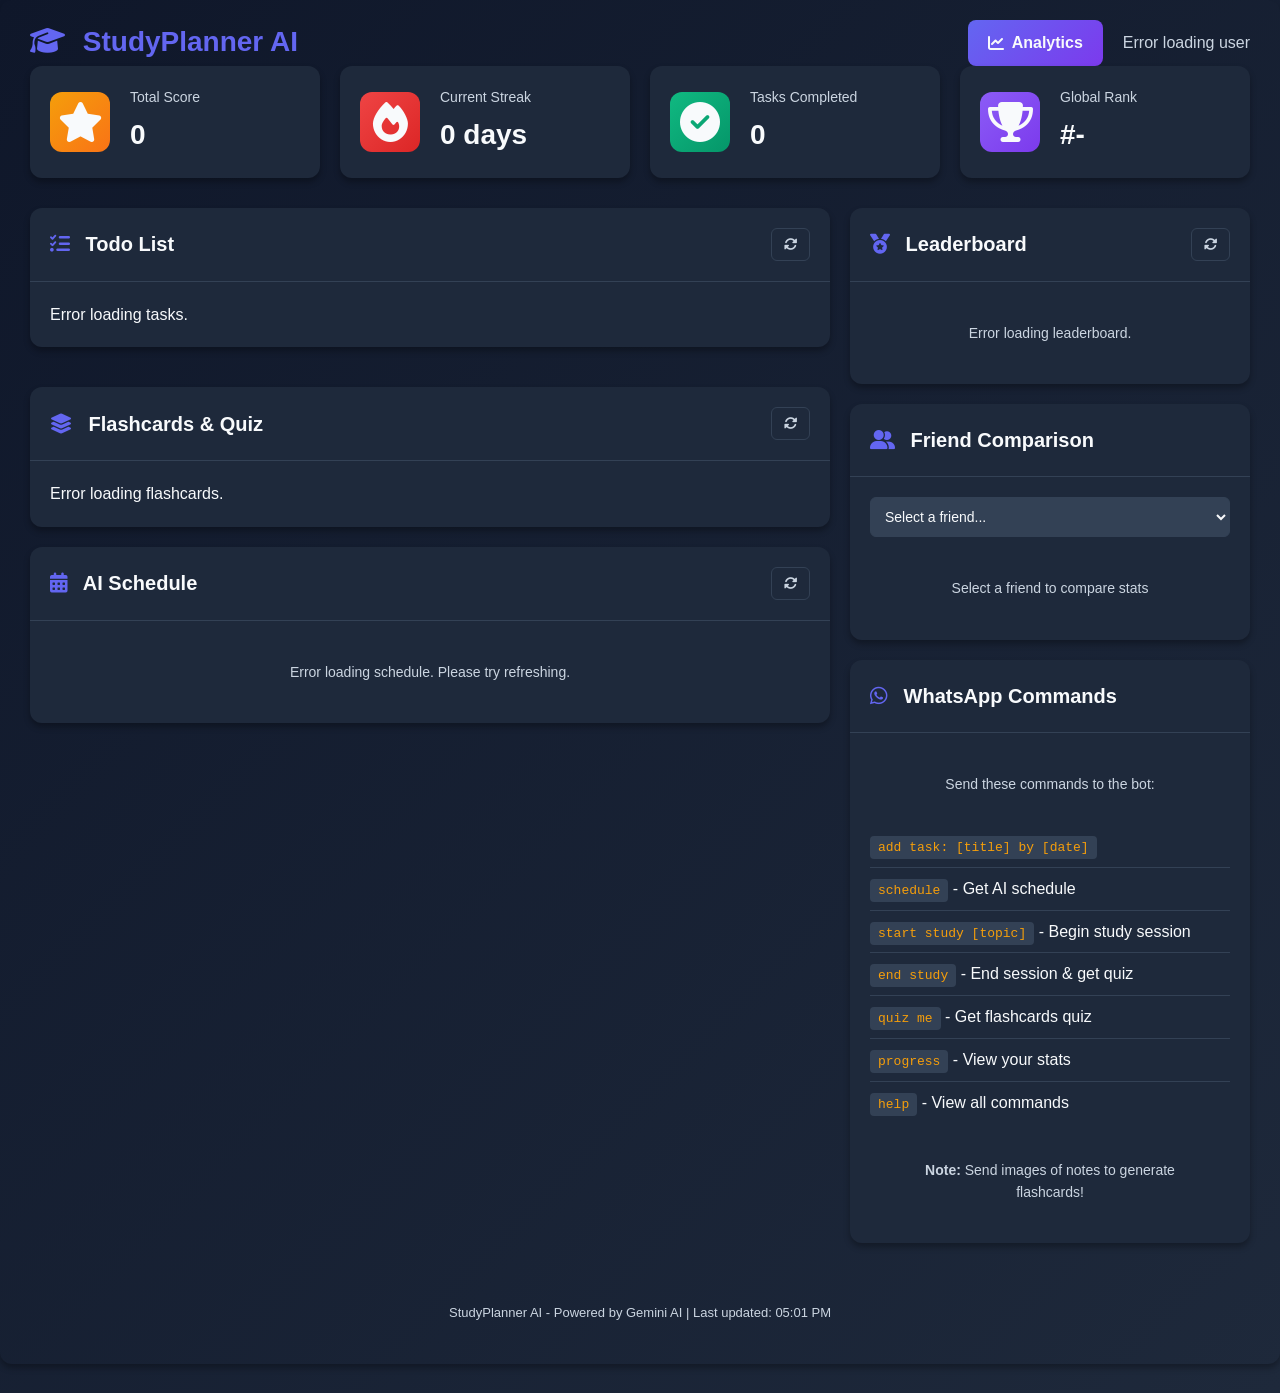
<file: frontend/index.html>
<!DOCTYPE html>
<html lang="en">

<head>
    <meta charset="UTF-8">
    <meta name="viewport" content="width=device-width, initial-scale=1.0">
    <title>StudyPlanner AI - Dashboard</title>
    <link rel="stylesheet" href="style.css">
    <link rel="stylesheet" href="https://cdnjs.cloudflare.com/ajax/libs/font-awesome/6.4.0/css/all.min.css">
</head>

<body>
    <div class="container">
        <!-- Header -->
        <header class="header">
            <div class="header-content">
                <h1><i class="fas fa-graduation-cap"></i> StudyPlanner AI</h1>
                <div class="header-actions">
                    <a href="analytics.html" class="analytics-btn">
                        <i class="fas fa-chart-line"></i> Analytics
                    </a>
                    <div class="user-info" id="userInfo">
                        <span id="userName">Loading...</span>
                    </div>
                </div>
            </div>
        </header>

        <!-- Main Content -->
        <main class="main-content">
            <!-- Stats Overview -->
            <section class="stats-grid">
                <div class="stat-card score">
                    <div class="stat-icon"><i class="fas fa-star"></i></div>
                    <div class="stat-content">
                        <h3>Total Score</h3>
                        <p class="stat-value" id="totalScore">0</p>
                    </div>
                </div>
                <div class="stat-card streak">
                    <div class="stat-icon"><i class="fas fa-fire"></i></div>
                    <div class="stat-content">
                        <h3>Current Streak</h3>
                        <p class="stat-value" id="currentStreak">0 days</p>
                    </div>
                </div>
                <div class="stat-card tasks">
                    <div class="stat-icon"><i class="fas fa-check-circle"></i></div>
                    <div class="stat-content">
                        <h3>Tasks Completed</h3>
                        <p class="stat-value" id="tasksCompleted">0</p>
                    </div>
                </div>
                <div class="stat-card rank">
                    <div class="stat-icon"><i class="fas fa-trophy"></i></div>
                    <div class="stat-content">
                        <h3>Global Rank</h3>
                        <p class="stat-value" id="globalRank">#-</p>
                    </div>
                </div>
            </section>

            <!-- Two Column Layout -->
            <div class="two-column">
                <!-- Left Column: Tasks & Schedule -->
                <div class="left-column">
                    <!-- Tasks Section -->
                    <section class="card tasks-section">
                        <div class="card-header">
                            <h2><i class="fas fa-tasks"></i> Todo List</h2>
                            <button class="btn-refresh" onclick="loadTasks()">
                                <i class="fas fa-sync-alt"></i>
                            </button>
                        </div>
                        <div class="card-body">
                            <div id="tasksList" class="tasks-list">
                                <p class="loading">Loading tasks...</p>
                            </div>
                        </div>
                    </section>

                    <!-- Flashcards Section -->
                    <section class="card flashcards-section">
                        <div class="card-header">
                            <h2><i class="fas fa-layer-group"></i> Flashcards & Quiz</h2>
                            <button class="btn-refresh" onclick="loadFlashcards()">
                                <i class="fas fa-sync-alt"></i>
                            </button>
                        </div>
                        <div class="card-body">
                            <div id="flashcardsContent" class="flashcards-content">
                                <p class="loading">Loading flashcards...</p>
                            </div>
                        </div>
                    </section>

                    <!-- Schedule Section -->
                    <section class="card schedule-section">
                        <div class="card-header">
                            <h2><i class="fas fa-calendar-alt"></i> AI Schedule</h2>
                            <button class="btn-refresh" onclick="loadSchedule()">
                                <i class="fas fa-sync-alt"></i>
                            </button>
                        </div>
                        <div class="card-body">
                            <div id="scheduleContent" class="schedule-content">
                                <p class="loading">Loading schedule...</p>
                            </div>
                        </div>
                    </section>
                </div>

                <!-- Right Column: Leaderboard & Friends -->
                <div class="right-column">
                    <!-- Leaderboard Section -->
                    <section class="card leaderboard-section">
                        <div class="card-header">
                            <h2><i class="fas fa-medal"></i> Leaderboard</h2>
                            <button class="btn-refresh" onclick="loadLeaderboard()">
                                <i class="fas fa-sync-alt"></i>
                            </button>
                        </div>
                        <div class="card-body">
                            <div id="leaderboardList" class="leaderboard-list">
                                <p class="loading">Loading leaderboard...</p>
                            </div>
                        </div>
                    </section>

                    <!-- Friend Comparison Section -->
                    <section class="card friends-section">
                        <div class="card-header">
                            <h2><i class="fas fa-user-friends"></i> Friend Comparison</h2>
                        </div>
                        <div class="card-body">
                            <div class="friend-selector">
                                <select id="friendSelect" onchange="compareFriend()">
                                    <option value="">Select a friend...</option>
                                </select>
                            </div>
                            <div id="friendComparison" class="friend-comparison">
                                <p class="info-text">Select a friend to compare stats</p>
                            </div>
                        </div>
                    </section>

                    <!-- WhatsApp Info -->
                    <section class="card whatsapp-info">
                        <div class="card-header">
                            <h2><i class="fab fa-whatsapp"></i> WhatsApp Commands</h2>
                        </div>
                        <div class="card-body">
                            <div class="whatsapp-commands">
                                <p class="info-text">Send these commands to the bot:</p>
                                <ul>
                                    <li><code>add task: [title] by [date]</code></li>
                                    <li><code>schedule</code> - Get AI schedule</li>
                                    <li><code>start study [topic]</code> - Begin study session</li>
                                    <li><code>end study</code> - End session & get quiz</li>
                                    <li><code>quiz me</code> - Get flashcards quiz</li>
                                    <li><code>progress</code> - View your stats</li>
                                    <li><code>help</code> - View all commands</li>
                                </ul>
                                <p class="info-text" style="margin-top: 15px;">
                                    <strong>Note:</strong> Send images of notes to generate flashcards!
                                </p>
                            </div>
                        </div>
                    </section>
                </div>
            </div>
        </main>

        <!-- Footer -->
        <footer class="footer">
            <p>StudyPlanner AI - Powered by Gemini AI | Last updated: <span id="lastUpdate">-</span></p>
        </footer>
    </div>

    <script src="app.js"></script>
</body>

</html>
</file>
<file: frontend/style.css>
/* Global Styles */

* {
    margin: 0;
    padding: 0;
    box-sizing: border-box;
}

:root {
    --primary: #6366f1;
    --primary-dark: #4f46e5;
    --secondary: #8b5cf6;
    --success: #10b981;
    --warning: #f59e0b;
    --danger: #ef4444;
    --info: #3b82f6;
    --bg-dark: #0f172a;
    --bg-card: #1e293b;
    --bg-hover: #334155;
    --text-primary: #f8fafc;
    --text-secondary: #cbd5e1;
    --text-muted: #94a3b8;
    --border: #334155;
}

body {
    font-family: 'Segoe UI', Tahoma, Geneva, Verdana, sans-serif;
    background: linear-gradient(135deg, #0f172a 0%, #1e293b 100%);
    color: var(--text-primary);
    min-height: 100vh;
    line-height: 1.6;
}

.container {
    .exam-highlights {
        display: flex;
        gap: 10px;
        align-items: center;
        margin-top: 10px;
    }
    .exam-priority {
        background: rgba(239, 68, 68, 0.15);
        color: var(--danger);
        padding: 3px 10px;
        border-radius: 999px;
        font-size: 12px;
        font-weight: 600;
        text-transform: uppercase;
    }
    .exam-countdown {
        background: var(--primary);
        color: white;
        padding: 4px 12px;
        border-radius: 999px;
        font-size: 12px;
        font-weight: 600;
    }
    border-radius: 12px;
    padding: 20px 30px;
    margin-bottom: 30px;
    box-shadow: 0 4px 6px rgba(0, 0, 0, 0.3);
}

.header-content {
    display: flex;
    justify-content: space-between;
    align-items: center;
}

.header h1 {
    font-size: 28px;
    color: var(--primary);
}

.header h1 i {
    margin-right: 10px;
}

.header-actions {
    display: flex;
    align-items: center;
    gap: 20px;
}

.analytics-btn {
    background: linear-gradient(135deg, var(--primary) 0%, #7c3aed 100%);
    color: var(--text-primary);
    padding: 10px 20px;
    border-radius: 8px;
    text-decoration: none;
    font-weight: 600;
    display: flex;
    align-items: center;
    gap: 8px;
    transition: transform 0.2s, box-shadow 0.2s;
}

.analytics-btn:hover {
    transform: translateY(-2px);
    box-shadow: 0 4px 12px rgba(99, 102, 241, 0.4);
}

.analytics-btn i {
    font-size: 16px;
}

.user-info {
    display: flex;
    align-items: center;
    gap: 10px;
    font-size: 16px;
    color: var(--text-secondary);
}


/* Stats Grid */

.stats-grid {
    display: grid;
    grid-template-columns: repeat(auto-fit, minmax(250px, 1fr));
    gap: 20px;
    margin-bottom: 30px;
}

.stat-card {
    background: var(--bg-card);
    border-radius: 12px;
    padding: 20px;
    display: flex;
    align-items: center;
    gap: 20px;
    box-shadow: 0 4px 6px rgba(0, 0, 0, 0.3);
    transition: transform 0.2s, box-shadow 0.2s;
}

.stat-card:hover {
    transform: translateY(-5px);
    box-shadow: 0 8px 12px rgba(0, 0, 0, 0.4);
}

.stat-icon {
    font-size: 40px;
    width: 60px;
    height: 60px;
    display: flex;
    align-items: center;
    justify-content: center;
    border-radius: 12px;
}

.stat-card.score .stat-icon {
    background: linear-gradient(135deg, var(--warning) 0%, #f97316 100%);
}

.stat-card.streak .stat-icon {
    background: linear-gradient(135deg, var(--danger) 0%, #dc2626 100%);
}

.stat-card.tasks .stat-icon {
    background: linear-gradient(135deg, var(--success) 0%, #059669 100%);
}

.stat-card.rank .stat-icon {
    background: linear-gradient(135deg, var(--secondary) 0%, #7c3aed 100%);
}

.stat-content h3 {
    font-size: 14px;
    color: var(--text-secondary);
    font-weight: 500;
    margin-bottom: 5px;
}

.stat-value {
    font-size: 28px;
    font-weight: 700;
    color: var(--text-primary);
}


/* Two Column Layout */

.two-column {
    display: grid;
    grid-template-columns: 2fr 1fr;
    gap: 20px;
}

.left-column,
.right-column {
    display: flex;
    flex-direction: column;
    gap: 20px;
}


/* Card Styles */

.card {
    background: var(--bg-card);
    border-radius: 12px;
    box-shadow: 0 4px 6px rgba(0, 0, 0, 0.3);
    overflow: hidden;
}

.card-header {
    padding: 20px;
    border-bottom: 1px solid var(--border);
    display: flex;
    justify-content: space-between;
    align-items: center;
}

.card-header h2 {
    font-size: 20px;
    color: var(--text-primary);
}

.card-header h2 i {
    margin-right: 10px;
    color: var(--primary);
}

.btn-refresh {
    background: transparent;
    border: 1px solid var(--border);
    color: var(--text-secondary);
    padding: 8px 12px;
    border-radius: 6px;
    cursor: pointer;
    transition: all 0.2s;
}

.btn-refresh:hover {
    background: var(--bg-hover);
    color: var(--primary);
}

.card-body {
    padding: 20px;
}


/* Tasks List */

.tasks-list {
    display: flex;
    flex-direction: column;
    gap: 15px;
}

.task-item {
    background: var(--bg-hover);
    border-radius: 8px;
    padding: 15px;
    border-left: 4px solid var(--primary);
    transition: transform 0.2s;
}

.task-item:hover {
    transform: translateX(5px);
}

.task-item.completed {
    opacity: 0.6;
    border-left-color: var(--success);
}

.task-item.completed .task-title {
    text-decoration: line-through;
}

.task-item.overdue {
    border-left-color: var(--danger);
}

.task-header {
    display: flex;
    justify-content: space-between;
    align-items: start;
    margin-bottom: 10px;
}

.task-title {
    font-size: 16px;
    font-weight: 600;
    color: var(--text-primary);
}

.task-badge {
    padding: 4px 8px;
    border-radius: 4px;
    font-size: 12px;
    font-weight: 600;
}

.task-badge.high {
    background: var(--danger);
    color: white;
}

.task-badge.medium {
    background: var(--warning);
    color: white;
}

.task-badge.low {
    background: var(--info);
    color: white;
}

.task-meta {
    display: flex;
    gap: 15px;
    font-size: 13px;
    color: var(--text-secondary);
}

.task-meta i {
    margin-right: 5px;
}


/* Schedule */

.schedule-content {
    display: flex;
    flex-direction: column;
    gap: 20px;
}

.schedule-day {
    background: var(--bg-hover);
    border-radius: 8px;
    padding: 15px;
}

.schedule-day-header {
    display: flex;
    justify-content: space-between;
    align-items: center;
    margin-bottom: 15px;
    padding-bottom: 10px;
    border-bottom: 1px solid var(--border);
}

.schedule-day-title {
    font-size: 16px;
    font-weight: 600;
    color: var(--primary);
}

.schedule-day-hours {
    font-size: 13px;
    color: var(--text-secondary);
}

.schedule-sessions {
    display: flex;
    flex-direction: column;
    gap: 10px;
}

.schedule-session {
    display: flex;
    align-items: center;
    gap: 12px;
    padding: 10px;
    background: var(--bg-dark);
    border-radius: 6px;
}

.session-time {
    font-size: 13px;
    font-weight: 600;
    color: var(--warning);
    min-width: 100px;
}

.session-task {
    font-size: 14px;
    color: var(--text-primary);
}


/* Leaderboard */

.leaderboard-list {
    display: flex;
    flex-direction: column;
    gap: 10px;
}

.leaderboard-item {
    display: flex;
    align-items: center;
    gap: 15px;
    background: var(--bg-hover);
    border-radius: 8px;
    padding: 12px;
    transition: transform 0.2s;
}

.leaderboard-item:hover {
    transform: translateX(5px);
}

.leaderboard-item.current-user {
    background: linear-gradient(90deg, var(--bg-hover), var(--primary-dark));
    border: 2px solid var(--primary);
}

.leaderboard-rank {
    font-size: 20px;
    font-weight: 700;
    color: var(--text-secondary);
    min-width: 30px;
}

.leaderboard-item:nth-child(1) .leaderboard-rank {
    color: #fbbf24;
}

.leaderboard-item:nth-child(2) .leaderboard-rank {
    color: #94a3b8;
}

.leaderboard-item:nth-child(3) .leaderboard-rank {
    color: #cd7f32;
}

.leaderboard-info {
    flex: 1;
}

.leaderboard-name {
    font-size: 15px;
    font-weight: 600;
    color: var(--text-primary);
}

.leaderboard-stats {
    font-size: 13px;
    color: var(--text-secondary);
}

.leaderboard-score {
    font-size: 18px;
    font-weight: 700;
    color: var(--warning);
}


/* Friend Comparison */

.friend-selector select {
    width: 100%;
    padding: 10px;
    border-radius: 6px;
    background: var(--bg-hover);
    border: 1px solid var(--border);
    color: var(--text-primary);
    font-size: 14px;
    cursor: pointer;
}

.friend-comparison {
    margin-top: 20px;
}

.comparison-stats {
    display: grid;
    grid-template-columns: 1fr 1fr;
    gap: 15px;
    margin-top: 15px;
}

.comparison-item {
    background: var(--bg-hover);
    border-radius: 8px;
    padding: 15px;
    text-align: center;
}

.comparison-label {
    font-size: 12px;
    color: var(--text-secondary);
    margin-bottom: 8px;
}

.comparison-values {
    display: flex;
    justify-content: space-around;
    align-items: center;
    gap: 10px;
}

.comparison-you {
    font-size: 20px;
    font-weight: 700;
    color: var(--primary);
}

.comparison-vs {
    font-size: 12px;
    color: var(--text-secondary);
}

.comparison-friend {
    font-size: 20px;
    font-weight: 700;
    color: var(--secondary);
}

.comparison-winner {
    color: var(--success) !important;
}


/* WhatsApp Info */

.whatsapp-commands ul {
    list-style: none;
    margin-top: 10px;
}

.whatsapp-commands li {
    padding: 8px 0;
    border-bottom: 1px solid var(--border);
}

.whatsapp-commands li:last-child {
    border-bottom: none;
}

.whatsapp-commands code {
    background: var(--bg-hover);
    padding: 4px 8px;
    border-radius: 4px;
    font-size: 13px;
    color: var(--warning);
}


/* Utilities */

.loading,
.info-text {
    text-align: center;
    color: var(--text-secondary);
    padding: 20px;
}

.info-text {
    font-size: 14px;
}


/* Footer */

.footer {
    margin-top: 40px;
    padding: 20px;
    text-align: center;
    color: var(--text-secondary);
    font-size: 13px;
}


/* Responsive */

@media (max-width: 1200px) {
    .two-column {
        grid-template-columns: 1fr;
    }
}

@media (max-width: 768px) {
    .stats-grid {
        grid-template-columns: 1fr 1fr;
    }
    .header-content {
        flex-direction: column;
        gap: 15px;
        text-align: center;
    }
}

@media (max-width: 480px) {
    .stats-grid {
        grid-template-columns: 1fr;
    }
}


/* Modal Styles */

.modal {
    position: fixed;
    top: 0;
    left: 0;
    width: 100%;
    height: 100%;
    background: rgba(0, 0, 0, 0.7);
    display: flex;
    justify-content: center;
    align-items: center;
    z-index: 1000;
    opacity: 0;
    transition: opacity 0.3s ease;
}

.modal.show {
    opacity: 1;
}

.modal-content {
    background: var(--bg-card);
    padding: 30px;
    border-radius: 12px;
    max-width: 500px;
    width: 90%;
    box-shadow: 0 10px 25px rgba(0, 0, 0, 0.5);
}

.modal-content h3 {
    color: var(--primary);
    margin-bottom: 20px;
}

.form-group {
    margin: 15px 0;
}

.form-group label {
    display: block;
    margin-bottom: 5px;
    color: var(--text-secondary);
    font-size: 14px;
}

.form-group input,
.form-group select,
.form-group textarea {
    width: 100%;
    padding: 10px;
    border-radius: 6px;
    border: 1px solid var(--border);
    background: var(--bg-dark);
    color: var(--text-primary);
    font-size: 14px;
}

.form-group input:focus,
.form-group select:focus,
.form-group textarea:focus {
    outline: none;
    border-color: var(--primary);
}

.form-actions {
    display: flex;
    gap: 10px;
    justify-content: flex-end;
    margin-top: 20px;
}

.btn-primary,
.btn-secondary {
    padding: 10px 20px;
    border: none;
    border-radius: 6px;
    cursor: pointer;
    font-size: 14px;
    transition: all 0.2s;
}

.btn-primary {
    background: var(--primary);
    color: white;
}

.btn-primary:hover {
    background: var(--primary-dark);
}

.btn-primary.full-width {
    width: 100%;
    justify-content: center;
    text-align: center;
}

.btn-secondary {
    background: var(--bg-hover);
    color: var(--text-primary);
}

.btn-secondary:hover {
    background: var(--border);
}


/* Task Priority Colors */

.high-priority {
    border-left: 4px solid var(--danger);
}

.medium-priority {
    border-left: 4px solid var(--warning);
}

.low-priority {
    border-left: 4px solid var(--info);
}


/* Complete Button */

.btn-complete {
    background: var(--success);
    color: white;
    border: none;
    padding: 8px 15px;
    border-radius: 6px;
    cursor: pointer;
    font-size: 14px;
    transition: all 0.2s;
}

.btn-complete:hover {
    background: #059669;
    transform: translateY(-2px);
}


/* Add Task Button */

.btn-add-task {
    width: 100%;
    padding: 12px;
    margin-top: 15px;
    background: var(--primary);
    color: white;
    border: none;
    border-radius: 8px;
    cursor: pointer;
    font-size: 14px;
    transition: all 0.2s;
}

.btn-add-task:hover {
    background: var(--primary-dark);
}


/* Quiz Modal */

.quiz-modal {
    position: fixed;
    inset: 0;
    background: rgba(0, 0, 0, 0.6);
    display: none;
    align-items: center;
    justify-content: center;
    z-index: 3000;
    padding: 20px;
}

.quiz-modal.show {
    display: flex;
}

.quiz-modal-content {
    width: min(640px, 100%);
    max-height: 90vh;
    background: var(--bg-card);
    border-radius: 18px;
    padding: 32px;
    box-shadow: 0 30px 60px rgba(0, 0, 0, 0.4);
    animation: modalPopIn 0.25s ease;
    overflow: hidden;
    display: flex;
    flex-direction: column;
}

.quiz-modal-header {
    display: flex;
    align-items: flex-start;
    justify-content: space-between;
    gap: 20px;
    margin-bottom: 24px;
}

.quiz-modal-header h3 {
    font-size: 24px;
    margin: 0;
}

.quiz-modal-meta {
    display: flex;
    gap: 12px;
    font-size: 14px;
    color: var(--text-muted);
}

.quiz-modal-body {
    display: flex;
    flex-direction: column;
    gap: 18px;
    overflow-y: auto;
    padding-right: 6px;
    max-height: calc(90vh - 120px);
}

.quiz-question {
    margin-bottom: 6px;
    font-weight: 600;
}

.quiz-question h4 {
    margin: 0 0 12px;
    line-height: 1.4;
}

.quiz-option {
    border: 1px solid var(--border);
    border-radius: 12px;
    padding: 14px 16px;
    background: rgba(255, 255, 255, 0.02);
    cursor: pointer;
    transition: all 0.2s ease;
    display: flex;
    align-items: flex-start;
    gap: 12px;
    line-height: 1.4;
    white-space: normal;
    word-break: break-word;
}

.quiz-option:hover {
    border-color: var(--primary);
    background: rgba(54, 191, 243, 0.08);
}

.quiz-option input {
    margin-top: 3px;
    flex-shrink: 0;
}

.quiz-option span {
    flex: 1;
}

.quiz-option.selected {
    border-color: var(--primary);
    background: rgba(54, 191, 243, 0.15);
    box-shadow: inset 0 0 0 1px rgba(54, 191, 243, 0.3);
}

.quiz-modal-actions {
    display: flex;
    gap: 12px;
    justify-content: flex-end;
    margin-top: 24px;
}

.quiz-modal-close {
    border: 1px solid var(--border);
    background: transparent;
    color: var(--text-muted);
    padding: 10px 14px;
    border-radius: 10px;
    cursor: pointer;
    transition: all 0.2s ease;
}

.quiz-modal-close:hover {
    color: var(--text-primary);
    border-color: var(--text-primary);
}

.quiz-results {
    background: rgba(54, 191, 243, 0.08);
    border: 1px solid rgba(54, 191, 243, 0.3);
    border-radius: 14px;
    padding: 18px;
    animation: fadeInUp 0.3s ease;
}

.quiz-results h4 {
    margin: 0 0 8px;
}

.quiz-results-meta {
    display: flex;
    gap: 16px;
    flex-wrap: wrap;
    font-size: 14px;
    color: var(--text-muted);
}

.quiz-duration {
    font-size: 14px;
    color: var(--text-secondary);
    margin: 8px 0;
}

.quiz-score {
    font-size: 42px;
    font-weight: 700;
    color: var(--primary);
    margin: 10px 0;
}

.quiz-feedback {
    margin-top: 12px;
    font-size: 15px;
    color: var(--text-primary);
}

@keyframes modalPopIn {
    from {
        transform: translateY(20px);
        opacity: 0;
    }
    to {
        transform: translateY(0);
        opacity: 1;
    }
}

@keyframes fadeInUp {
    from {
        transform: translateY(10px);
        opacity: 0;
    }
    to {
        transform: translateY(0);
        opacity: 1;
    }
}


/* Notification */

.notification {
    position: fixed;
    top: 20px;
    right: 20px;
    padding: 15px 20px;
    border-radius: 8px;
    background: var(--success);
    color: white;
    z-index: 2000;
    transform: translateX(400px);
    opacity: 0;
    transition: all 0.3s ease;
    box-shadow: 0 4px 6px rgba(0, 0, 0, 0.3);
}

.notification.show {
    transform: translateX(0);
    opacity: 1;
}

.notification.error {
    background: var(--danger);
}

.notification.success {
    background: var(--success);
}

.notification.info {
    background: var(--info);
}


/* Task Item Updates */

.task-info {
    flex: 1;
}


/* Analytics Page Styles */

.activity-item {
    display: flex;
    align-items: center;
    gap: 15px;
    padding: 15px;
    background: var(--bg-card);
    border-radius: 8px;
    margin-bottom: 10px;
    transition: transform 0.2s;
}

.activity-item:hover {
    transform: translateX(5px);
}

.activity-icon {
    width: 40px;
    height: 40px;
    border-radius: 50%;
    display: flex;
    align-items: center;
    justify-content: center;
    font-size: 20px;
}

.activity-completed {
    background: rgba(16, 185, 129, 0.2);
    color: var(--success);
}

.activity-pending {
    background: rgba(245, 158, 11, 0.2);
    color: var(--warning);
}

.activity-details {
    flex: 1;
}

.activity-title {
    font-size: 16px;
    font-weight: 600;
    color: var(--text-primary);
    margin-bottom: 4px;
}

.activity-time {
    font-size: 12px;
    color: var(--text-secondary);
}

.activity-badge {
    padding: 4px 12px;
    border-radius: 12px;
    font-size: 12px;
    font-weight: 600;
    text-transform: uppercase;
}

.activity-badge.high {
    background: rgba(239, 68, 68, 0.2);
    color: var(--danger);
}

.activity-badge.medium {
    background: rgba(245, 158, 11, 0.2);
    color: var(--warning);
}

.activity-badge.low {
    background: rgba(59, 130, 246, 0.2);
    color: var(--info);
}

.task-item {
    display: flex;
    justify-content: space-between;
    align-items: center;
    padding: 15px;
    background: var(--bg-dark);
    border-radius: 8px;
    margin-bottom: 10px;
}

.task-title {
    font-weight: 600;
    margin-bottom: 5px;
}

.task-deadline {
    color: var(--text-secondary);
    font-size: 13px;
}

.completed-task {
    opacity: 0.6;
}

.completed-task .task-title {
    text-decoration: line-through;
}


/* Flashcards Section */

.flashcards-section {
    margin-top: 20px;
}

.flashcard-summary {
    display: grid;
    grid-template-columns: repeat(auto-fit, minmax(180px, 1fr));
    gap: 15px;
    margin-bottom: 20px;
}

.summary-card {
    background: var(--bg-card);
    border: 1px solid var(--border);
    border-radius: 12px;
    padding: 16px;
    display: flex;
    flex-direction: column;
    gap: 6px;
}

.summary-card span {
    font-size: 13px;
    color: var(--text-secondary);
}

.summary-card strong {
    font-size: 26px;
    color: var(--success);
}

.modules-grid {
    display: grid;
    grid-template-columns: repeat(auto-fit, minmax(260px, 1fr));
    gap: 15px;
    margin-bottom: 20px;
}

.module-card {
    background: var(--bg-hover);
    border: 1px solid var(--border);
    border-radius: 16px;
    padding: 18px;
    display: flex;
    flex-direction: column;
    gap: 12px;
}

.module-card--disabled {
    opacity: 0.5;
}

.btn-disabled {
    background: rgba(148, 163, 184, 0.2);
    border: 1px dashed var(--text-muted);
    color: var(--text-secondary);
    cursor: not-allowed;
}

.module-card__header {
    display: flex;
    justify-content: space-between;
    align-items: flex-start;
    gap: 10px;
}

.module-label {
    font-size: 12px;
    letter-spacing: 0.08em;
    text-transform: uppercase;
    color: var(--text-muted);
}

.module-card h4 {
    font-size: 18px;
    color: var(--text-primary);
    margin-top: 4px;
}

.module-date {
    font-size: 12px;
    color: var(--text-secondary);
}

.module-metrics {
    display: flex;
    gap: 16px;
    font-size: 13px;
    color: var(--text-secondary);
}

.module-metrics span i {
    color: var(--primary);
    margin-right: 6px;
}

.module-attempt {
    font-size: 13px;
    color: var(--text-muted);
}

.flashcards-preview-title {
    display: flex;
    justify-content: space-between;
    align-items: flex-end;
    margin-bottom: 12px;
}

.flashcard-preview-grid {
    display: grid;
    grid-template-columns: repeat(auto-fit, minmax(220px, 1fr));
    gap: 15px;
}

.flashcard-preview {
    background: var(--bg-card);
    border: 1px solid var(--border);
    border-radius: 12px;
    padding: 20px;
    cursor: pointer;
    transition: transform 0.2s ease, border-color 0.2s ease;
    min-height: 180px;
}

.flashcard-preview:hover {
    transform: translateY(-3px);
    border-color: var(--primary);
}

.flashcard-front,
.flashcard-back {
    display: block;
}

.flashcard-preview .flashcard-back {
    display: none;
}

.flashcard-preview.flipped .flashcard-front {
    display: none;
}

.flashcard-preview.flipped .flashcard-back {
    display: block;
}

.flashcard-number {
    display: inline-block;
    background: var(--primary);
    color: #fff;
    padding: 4px 12px;
    border-radius: 999px;
    font-size: 12px;
    font-weight: 600;
    margin-bottom: 10px;
}

.flashcard-text {
    font-size: 15px;
    color: var(--text-primary);
    line-height: 1.6;
    margin-bottom: 10px;
}

.flashcard-hint {
    font-size: 12px;
    color: var(--text-muted);
    font-style: italic;
}


/* Schedule Blocks */

.schedule-block {
    margin-bottom: 25px;
    padding-bottom: 10px;
    border-bottom: 1px solid var(--border);
}

.schedule-block:last-child {
    border-bottom: none;
    margin-bottom: 0;
}

.schedule-block-header {
    display: flex;
    justify-content: space-between;
    align-items: center;
    margin-bottom: 12px;
}

.schedule-block-header h3 {
    font-size: 18px;
    color: var(--text-primary);
    display: flex;
    align-items: center;
    gap: 8px;
}

.schedule-block-header h3 i {
    color: var(--primary);
}

.schedule-block-date {
    font-size: 13px;
    color: var(--text-secondary);
}

.schedule-subtitle {
    font-size: 13px;
    text-transform: uppercase;
    letter-spacing: 0.05em;
    color: var(--text-secondary);
    margin-bottom: 10px;
}


/* Task pills */

.task-pill {
    background: rgba(99, 102, 241, 0.08);
    border-left: 4px solid var(--primary);
    border-radius: 10px;
    padding: 12px 16px;
    margin-bottom: 12px;
}

.task-pill-header {
    display: flex;
    justify-content: space-between;
    align-items: center;
    font-weight: 600;
    color: var(--text-primary);
    margin-bottom: 8px;
    gap: 12px;
}

.task-pill-header i {
    color: var(--primary);
    margin-right: 6px;
}

.task-pill-time {
    font-size: 13px;
    color: var(--text-secondary);
}

.task-pill-meta span {
    display: block;
    font-size: 13px;
    color: var(--text-secondary);
    margin-top: 4px;
}

.task-pill.priority-critical {
    border-color: var(--danger);
}

.task-pill.priority-high {
    border-color: var(--warning);
}

.task-pill.priority-medium {
    border-color: var(--info);
}

.task-pill.priority-low {
    border-color: var(--success);
}

.subtle-note {
    font-size: 12px;
    color: var(--text-secondary);
    margin-top: 8px;
    font-style: italic;
}

.ai-study-note {
    background: rgba(16, 185, 129, 0.1);
    border-left: 4px solid var(--success);
    border-radius: 8px;
    padding: 10px 14px;
    font-size: 13px;
    color: var(--text-secondary);
    margin-top: 12px;
}

.ai-study-note i {
    color: var(--success);
    margin-right: 8px;
}


/* Schedule Classes & Exams */

.schedule-class {
    background: var(--card-bg);
    border-left: 4px solid var(--primary);
    padding: 15px;
    border-radius: 8px;
    margin-bottom: 12px;
}

.class-time {
    font-weight: 600;
    color: var(--primary);
    margin-bottom: 8px;
}

.class-details {
    padding-left: 10px;
}

.class-subject {
    font-size: 16px;
    font-weight: 600;
    color: var(--text-primary);
    margin-bottom: 4px;
}

.class-location,
.class-instructor {
    font-size: 13px;
    color: var(--text-secondary);
    margin-top: 4px;
}

.schedule-exam {
    background: rgba(239, 68, 68, 0.1);
    border-left: 4px solid var(--danger);
    padding: 15px;
    border-radius: 8px;
    margin-bottom: 12px;
}

.schedule-exam.urgent {
    background: rgba(239, 68, 68, 0.2);
    animation: pulse 2s ease-in-out infinite;
}

.exam-subject {
    font-size: 16px;
    font-weight: 600;
    color: var(--danger);
}

.exam-info {
    display: flex;
    justify-content: space-between;
    align-items: center;
    margin-top: 8px;
    font-size: 13px;
    color: var(--text-secondary);
}

.exam-countdown {
    background: var(--danger);
    color: white;
    padding: 4px 10px;
    border-radius: 20px;
    font-size: 12px;
    font-weight: 600;
}

.free-time-block {
    background: rgba(34, 197, 94, 0.1);
    border-left: 4px solid var(--success);
    padding: 12px;
    border-radius: 8px;
    margin-bottom: 10px;
    font-size: 14px;
    color: var(--text-secondary);
}

@keyframes pulse {
    0%,
    100% {
        opacity: 1;
    }
    50% {
        opacity: 0.8;
    }
}

.info-box {
    padding: 20px;
    background: rgba(59, 130, 246, 0.1);
    border: 1px dashed var(--info);
    border-radius: 8px;
    text-align: center;
}

.info-box .info-text {
    display: flex;
    align-items: center;
    justify-content: center;
    gap: 10px;
    font-size: 14px;
    color: var(--text-secondary);
}

.info-box i {
    color: var(--info);
    font-size: 18px;
}
</file>
